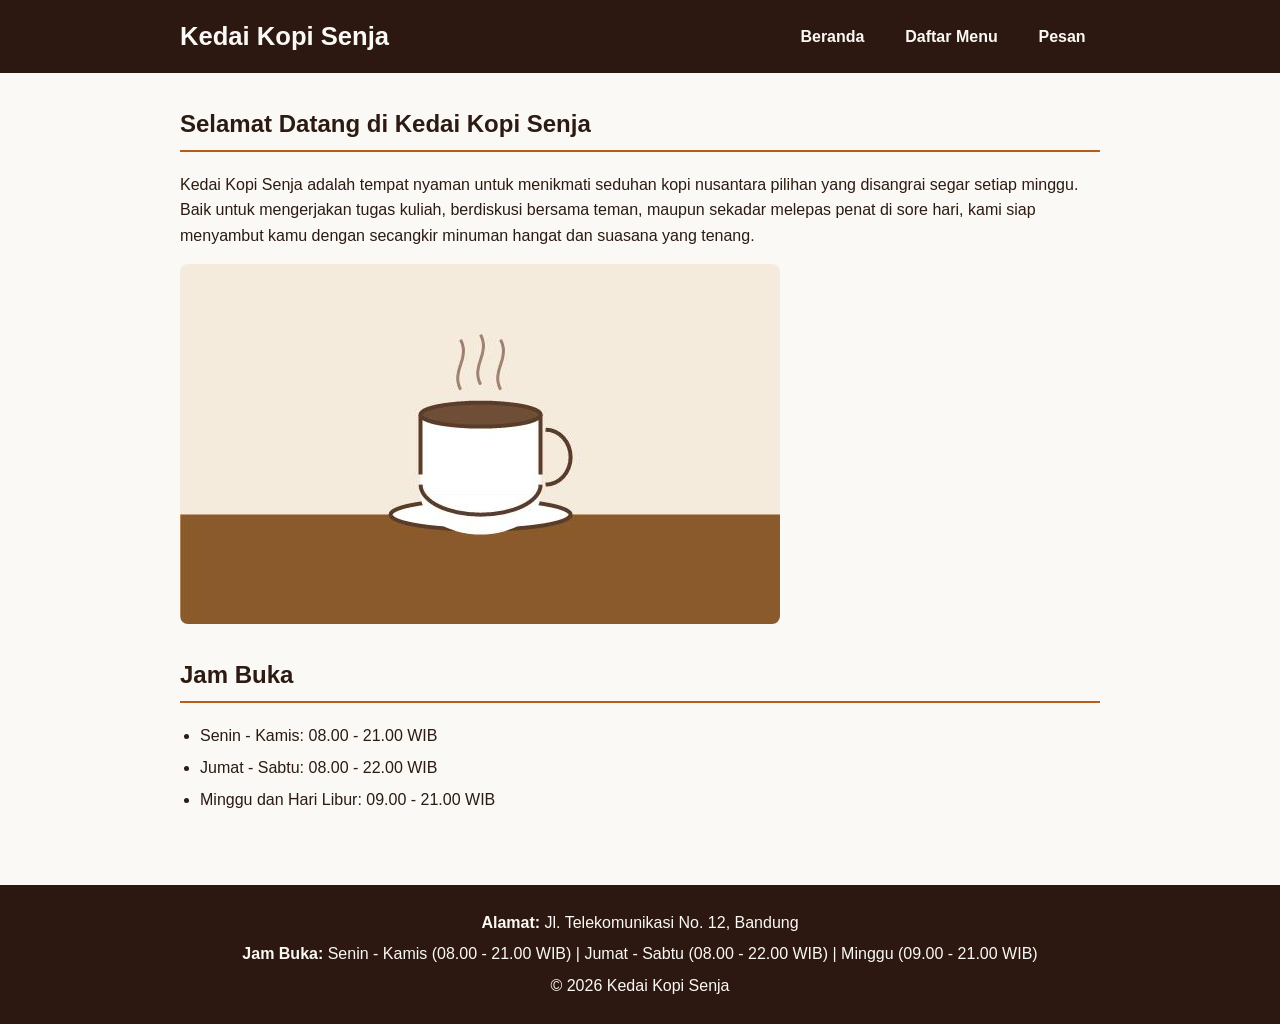
<file: index.html>
<!DOCTYPE html>
<html lang="id">
<head>
    <meta charset="utf-8">
    <meta name="viewport" content="width=device-width, initial-scale=1.0">
    <title>Beranda - Kedai Kopi Senja</title>
    <link rel="stylesheet" href="css/style.css">
</head>
<body>
    <header class="site-header">
        <div class="container header-inner">
            <h1 class="site-title">Kedai Kopi Senja</h1>
            <nav>
                <ul class="nav-list">
                    <li><a href="index.html">Beranda</a></li>
                    <li><a href="menu.html">Daftar Menu</a></li>
                    <li><a href="pesan.html">Pesan</a></li>
                </ul>
            </nav>
        </div>
    </header>

    <main class="container">
        <section class="section-block">
            <h2>Selamat Datang di Kedai Kopi Senja</h2>
            <p>
                Kedai Kopi Senja adalah tempat nyaman untuk menikmati seduhan kopi nusantara pilihan
                yang disangrai segar setiap minggu. Baik untuk mengerjakan tugas kuliah, berdiskusi
                bersama teman, maupun sekadar melepas penat di sore hari, kami siap menyambut kamu
                dengan secangkir minuman hangat dan suasana yang tenang.
            </p>
            <img src="img/secangkir-kopi.jpg" alt="Secangkir kopi hangat mengepul di atas cawan putih dan meja kayu" width="600" height="360">
        </section>

        <section class="section-block">
            <h2>Jam Buka</h2>
            <ul class="hours-list">
                <li>Senin - Kamis: 08.00 - 21.00 WIB</li>
                <li>Jumat - Sabtu: 08.00 - 22.00 WIB</li>
                <li>Minggu dan Hari Libur: 09.00 - 21.00 WIB</li>
            </ul>
        </section>
    </main>

    <footer class="site-footer">
        <div class="container">
            <p><strong>Alamat:</strong> Jl. Telekomunikasi No. 12, Bandung</p>
            <p><strong>Jam Buka:</strong> Senin - Kamis (08.00 - 21.00 WIB) | Jumat - Sabtu (08.00 - 22.00 WIB) | Minggu (09.00 - 21.00 WIB)</p>
            <p>&copy; 2026 Kedai Kopi Senja</p>
        </div>
    </footer>
</body>
</html>
</file>
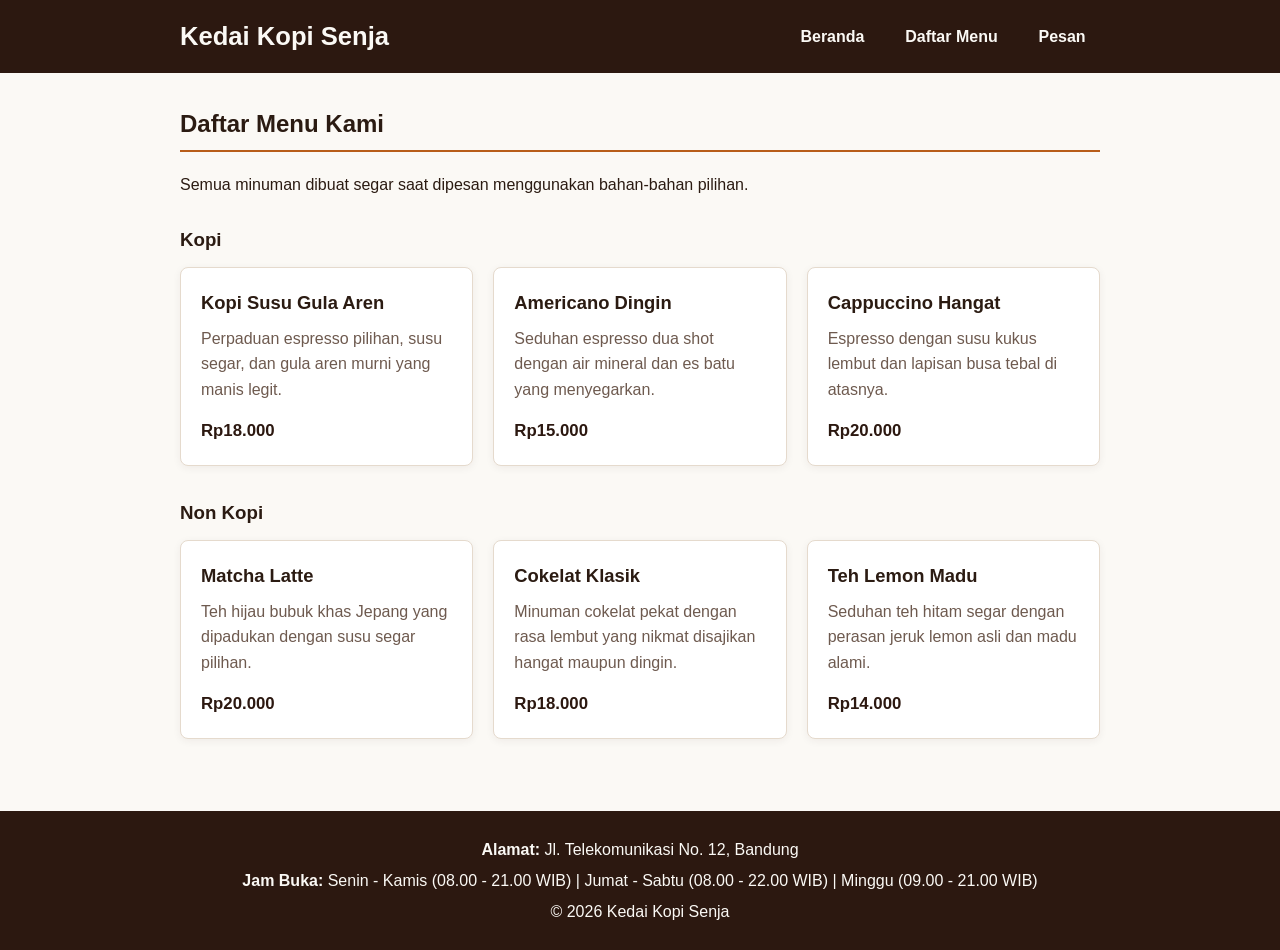
<file: menu.html>
<!DOCTYPE html>
<html lang="id">
<head>
    <meta charset="utf-8">
    <meta name="viewport" content="width=device-width, initial-scale=1.0">
    <title>Daftar Menu - Kedai Kopi Senja</title>
    <link rel="stylesheet" href="css/style.css">
</head>
<body>
    <header class="site-header">
        <div class="container header-inner">
            <h1 class="site-title">Kedai Kopi Senja</h1>
            <nav>
                <ul class="nav-list">
                    <li><a href="index.html">Beranda</a></li>
                    <li><a href="menu.html">Daftar Menu</a></li>
                    <li><a href="pesan.html">Pesan</a></li>
                </ul>
            </nav>
        </div>
    </header>

    <main class="container">
        <h2>Daftar Menu Kami</h2>
        <p>Semua minuman dibuat segar saat dipesan menggunakan bahan-bahan pilihan.</p>

        <section class="section-block">
            <h3>Kopi</h3>
            <div class="menu-grid">
                <article class="menu-card">
                    <div>
                        <h4>Kopi Susu Gula Aren</h4>
                        <p class="menu-desc">Perpaduan espresso pilihan, susu segar, dan gula aren murni yang manis legit.</p>
                    </div>
                    <p class="menu-price">Rp18.000</p>
                </article>

                <article class="menu-card">
                    <div>
                        <h4>Americano Dingin</h4>
                        <p class="menu-desc">Seduhan espresso dua shot dengan air mineral dan es batu yang menyegarkan.</p>
                    </div>
                    <p class="menu-price">Rp15.000</p>
                </article>

                <article class="menu-card">
                    <div>
                        <h4>Cappuccino Hangat</h4>
                        <p class="menu-desc">Espresso dengan susu kukus lembut dan lapisan busa tebal di atasnya.</p>
                    </div>
                    <p class="menu-price">Rp20.000</p>
                </article>
            </div>
        </section>

        <section class="section-block">
            <h3>Non Kopi</h3>
            <div class="menu-grid">
                <article class="menu-card">
                    <div>
                        <h4>Matcha Latte</h4>
                        <p class="menu-desc">Teh hijau bubuk khas Jepang yang dipadukan dengan susu segar pilihan.</p>
                    </div>
                    <p class="menu-price">Rp20.000</p>
                </article>

                <article class="menu-card">
                    <div>
                        <h4>Cokelat Klasik</h4>
                        <p class="menu-desc">Minuman cokelat pekat dengan rasa lembut yang nikmat disajikan hangat maupun dingin.</p>
                    </div>
                    <p class="menu-price">Rp18.000</p>
                </article>

                <article class="menu-card">
                    <div>
                        <h4>Teh Lemon Madu</h4>
                        <p class="menu-desc">Seduhan teh hitam segar dengan perasan jeruk lemon asli dan madu alami.</p>
                    </div>
                    <p class="menu-price">Rp14.000</p>
                </article>
            </div>
        </section>
    </main>

    <footer class="site-footer">
        <div class="container">
            <p><strong>Alamat:</strong> Jl. Telekomunikasi No. 12, Bandung</p>
            <p><strong>Jam Buka:</strong> Senin - Kamis (08.00 - 21.00 WIB) | Jumat - Sabtu (08.00 - 22.00 WIB) | Minggu (09.00 - 21.00 WIB)</p>
            <p>&copy; 2026 Kedai Kopi Senja</p>
        </div>
    </footer>
</body>
</html>
</file>
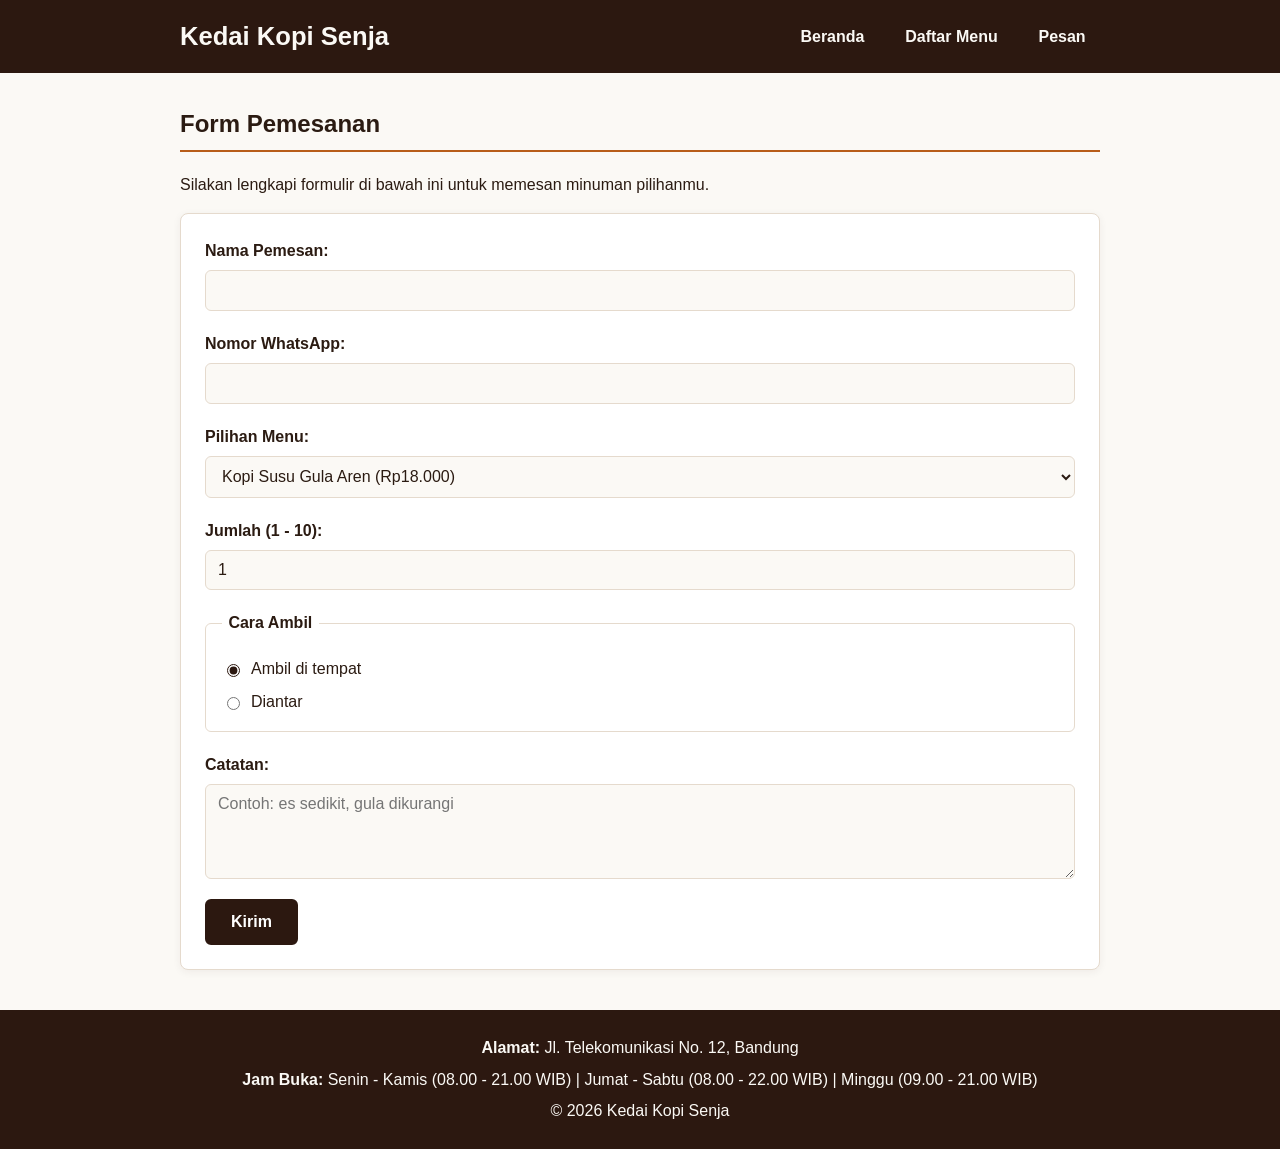
<file: pesan.html>
<!DOCTYPE html>
<html lang="id">
<head>
    <meta charset="utf-8">
    <meta name="viewport" content="width=device-width, initial-scale=1.0">
    <title>Form Pemesanan - Kedai Kopi Senja</title>
    <link rel="stylesheet" href="css/style.css">
</head>
<body>
    <header class="site-header">
        <div class="container header-inner">
            <h1 class="site-title">Kedai Kopi Senja</h1>
            <nav>
                <ul class="nav-list">
                    <li><a href="index.html">Beranda</a></li>
                    <li><a href="menu.html">Daftar Menu</a></li>
                    <li><a href="pesan.html">Pesan</a></li>
                </ul>
            </nav>
        </div>
    </header>

    <main class="container">
        <h2>Form Pemesanan</h2>
        <p>Silakan lengkapi formulir di bawah ini untuk memesan minuman pilihanmu.</p>

        <form class="order-form" action="pesan.html" method="get">
            <div class="form-group">
                <label class="form-label" for="nama">Nama Pemesan:</label>
                <input class="form-control" type="text" id="nama" name="nama" required>
            </div>

            <div class="form-group">
                <label class="form-label" for="whatsapp">Nomor WhatsApp:</label>
                <input class="form-control" type="tel" id="whatsapp" name="whatsapp" required>
            </div>

            <div class="form-group">
                <label class="form-label" for="menu">Pilihan Menu:</label>
                <select class="form-control" id="menu" name="menu">
                    <optgroup label="Kopi">
                        <option value="kopi_susu_gula_aren">Kopi Susu Gula Aren (Rp18.000)</option>
                        <option value="americano_dingin">Americano Dingin (Rp15.000)</option>
                        <option value="cappuccino_hangat">Cappuccino Hangat (Rp20.000)</option>
                    </optgroup>
                    <optgroup label="Non Kopi">
                        <option value="matcha_latte">Matcha Latte (Rp20.000)</option>
                        <option value="cokelat_klasik">Cokelat Klasik (Rp18.000)</option>
                        <option value="teh_lemon_madu">Teh Lemon Madu (Rp14.000)</option>
                    </optgroup>
                </select>
            </div>

            <div class="form-group">
                <label class="form-label" for="jumlah">Jumlah (1 - 10):</label>
                <input class="form-control" type="number" id="jumlah" name="jumlah" min="1" max="10" value="1">
            </div>

            <fieldset class="radio-fieldset">
                <legend>Cara Ambil</legend>
                <div class="radio-option">
                    <input type="radio" id="ambil-tempat" name="cara_ambil" value="ambil_di_tempat" checked>
                    <label for="ambil-tempat">Ambil di tempat</label>
                </div>

                <div class="radio-option">
                    <input type="radio" id="diantar" name="cara_ambil" value="diantar">
                    <label for="diantar">Diantar</label>
                </div>
            </fieldset>

            <div class="form-group">
                <label class="form-label" for="catatan">Catatan:</label>
                <textarea class="form-control" id="catatan" name="catatan" rows="4" cols="40" placeholder="Contoh: es sedikit, gula dikurangi"></textarea>
            </div>

            <button class="btn-submit" type="submit">Kirim</button>
        </form>
    </main>

    <footer class="site-footer">
        <div class="container">
            <p><strong>Alamat:</strong> Jl. Telekomunikasi No. 12, Bandung</p>
            <p><strong>Jam Buka:</strong> Senin - Kamis (08.00 - 21.00 WIB) | Jumat - Sabtu (08.00 - 22.00 WIB) | Minggu (09.00 - 21.00 WIB)</p>
            <p>&copy; 2026 Kedai Kopi Senja</p>
        </div>
    </footer>
</body>
</html>
</file>
<file: css/style.css>
:root {
    --bg-cream: #FBF9F5;
    --surface-white: #FFFFFF;
    --coffee-dark: #2C1810;
    --coffee-accent: #B85D19;
    --text-primary: #2B1B12;
    --text-muted: #6E5A4F;
    --border-soft: #E5DACD;
}

*,
*::before,
*::after {
    box-sizing: border-box;
}

body {
    margin: 0;
    padding: 0;
    font-family: "Segoe UI", Tahoma, Geneva, Verdana, sans-serif;
    background-color: var(--bg-cream);
    color: var(--text-primary);
    line-height: 1.6;
}

/* Membatasi lebar konten max-width: 960px dan meletakkannya di tengah layar */
.container {
    max-width: 960px;
    margin: 0 auto;
    padding: 0 1.25rem;
}

/* Pastikan gambar responsif agar tidak menimbulkan scroll ke samping di layar 375px */
img {
    max-width: 100%;
    height: auto;
    display: block;
    border-radius: 8px;
}

/* ==========================================================================
   2. HEADER & NAVIGASI DENGAN FLEXBOX - MOBILE FIRST (Tugas 3)
   - Di layar ponsel (default): nama kedai dan link navigasi tersusun ke bawah
   - Di layar lebar (>= 600px): nama kedai di kiri, link navigasi berjajar di kanan
   ========================================================================== */

.site-header {
    background-color: var(--coffee-dark);
    color: var(--bg-cream);
    padding: 1rem 0;
}

.header-inner {
    display: flex;
    flex-direction: column;
    align-items: center;
    gap: 0.75rem;
}

.site-title {
    margin: 0;
    font-size: 1.6rem;
}

.nav-list {
    list-style: none;
    margin: 0;
    padding: 0;
    display: flex;
    flex-direction: column;
    align-items: center;
    gap: 0.5rem;
    width: 100%;
}

.nav-list a {
    display: block;
    color: var(--bg-cream);
    text-decoration: none;
    font-weight: 600;
    padding: 0.45rem 0.9rem;
    border-radius: 6px;
    transition: background-color 0.2s ease, color 0.2s ease;
}

/* Efek :hover pada link navigasi */
.nav-list a:hover,
.nav-list a:focus {
    background-color: var(--coffee-accent);
    color: var(--surface-white);
}

/* ==========================================================================
   3. KONTEN UTAMA & BERANDA
   ========================================================================== */

main.container {
    padding-top: 2rem;
    padding-bottom: 2.5rem;
}

.section-block {
    margin-bottom: 2rem;
}

h2 {
    margin-top: 0;
    color: var(--text-primary);
    border-bottom: 2px solid var(--coffee-accent);
    padding-bottom: 0.4rem;
}

h3 {
    color: var(--text-primary);
    margin-top: 1.75rem;
    margin-bottom: 0.75rem;
}

.hours-list {
    padding-left: 1.25rem;
}

.hours-list li {
    margin-bottom: 0.4rem;
}

/* ==========================================================================
   4. DAFTAR MENU DENGAN CSS GRID - MOBILE FIRST (Tugas 4)
   - Ponsel (default): 1 kolom
   - Mulai lebar 600px: 2 kolom
   - Mulai lebar 960px: 3 kolom
   ========================================================================== */

.menu-grid {
    display: grid;
    grid-template-columns: 1fr;
    gap: 1.25rem;
}

.menu-card {
    background-color: var(--surface-white);
    border: 1.5px solid var(--border-soft);
    border-radius: 8px;
    padding: 1.25rem;
    display: flex;
    flex-direction: column;
    justify-content: space-between;
    box-shadow: 0 2px 8px rgba(44, 24, 16, 0.06);
}

.menu-card h4 {
    margin: 0 0 0.5rem 0;
    font-size: 1.15rem;
    color: var(--text-primary);
}

.menu-desc {
    margin: 0 0 1rem 0;
    color: var(--text-muted);
}

.menu-price {
    margin: 0;
    font-weight: 700;
    color: var(--coffee-dark);
    font-size: 1.05rem;
}

/* ==========================================================================
   5. FORM PEMESANAN (Tugas 5)
   - Label berada di atas field
   - Field selebar kontainer (width: 100%)
   - Jarak yang cukup antarfield
   - Gaya tombol Kirim dan tampilan :focus pada field aktif
   ========================================================================== */

.order-form {
    background-color: var(--surface-white);
    border: 1.5px solid var(--border-soft);
    border-radius: 8px;
    padding: 1.5rem;
    box-shadow: 0 2px 8px rgba(44, 24, 16, 0.06);
}

.form-group {
    margin-bottom: 1.25rem;
}

.form-label {
    display: block;
    font-weight: 600;
    margin-bottom: 0.4rem;
}

.form-control {
    display: block;
    width: 100%;
    padding: 0.65rem 0.75rem;
    font-family: inherit;
    font-size: 1rem;
    color: var(--text-primary);
    background-color: var(--bg-cream);
    border: 1.5px solid var(--border-soft);
    border-radius: 6px;
}

/* Tampilan :focus pada field yang sedang aktif */
.form-control:focus {
    outline: none;
    border-color: var(--coffee-dark);
    box-shadow: 0 0 0 3px rgba(44, 24, 16, 0.2);
}

.radio-fieldset {
    border: 1.5px solid var(--border-soft);
    border-radius: 6px;
    padding: 0.75rem 1rem 1rem 1rem;
    margin: 0 0 1.25rem 0;
}

.radio-fieldset legend {
    font-weight: 600;
    padding: 0 0.4rem;
}

.radio-option {
    display: flex;
    align-items: center;
    gap: 0.5rem;
    margin-top: 0.5rem;
}

.radio-option input[type="radio"] {
    accent-color: var(--coffee-dark);
}

.radio-option input[type="radio"]:focus {
    outline: 2px solid var(--coffee-dark);
    outline-offset: 2px;
}

.btn-submit {
    display: inline-block;
    width: 100%;
    padding: 0.75rem 1.5rem;
    font-family: inherit;
    font-size: 1rem;
    font-weight: 700;
    color: var(--surface-white);
    background-color: var(--coffee-dark);
    border: 2px solid var(--coffee-dark);
    border-radius: 6px;
    cursor: pointer;
    transition: background-color 0.2s ease, border-color 0.2s ease;
}

.btn-submit:hover,
.btn-submit:focus {
    background-color: var(--coffee-accent);
    border-color: var(--coffee-accent);
}

/* ==========================================================================
   6. FOOTER
   ========================================================================== */

.site-footer {
    background-color: var(--coffee-dark);
    color: var(--bg-cream);
    padding: 1.25rem 0;
    text-align: center;
}

.site-footer p {
    margin: 0.35rem 0;
}

/* ==========================================================================
   7. MEDIA QUERIES - MOBILE FIRST (Tugas 3 & 4)
   ========================================================================== */

/* Layar Tablet / Lebar mulai 600px */
@media (min-width: 600px) {
    /* Header: nama kedai di kiri, navigasi berjajar di kanan */
    .header-inner {
        flex-direction: row;
        justify-content: space-between;
    }

    .nav-list {
        flex-direction: row;
        width: auto;
        gap: 0.75rem;
    }

    /* Card menu: 2 kolom mulai lebar 600px */
    .menu-grid {
        grid-template-columns: repeat(2, 1fr);
    }

    .btn-submit {
        width: auto;
    }
}

/* Layar Desktop mulai 960px */
@media (min-width: 960px) {
    /* Card menu: 3 kolom mulai lebar 960px */
    .menu-grid {
        grid-template-columns: repeat(3, 1fr);
    }
}
</file>
